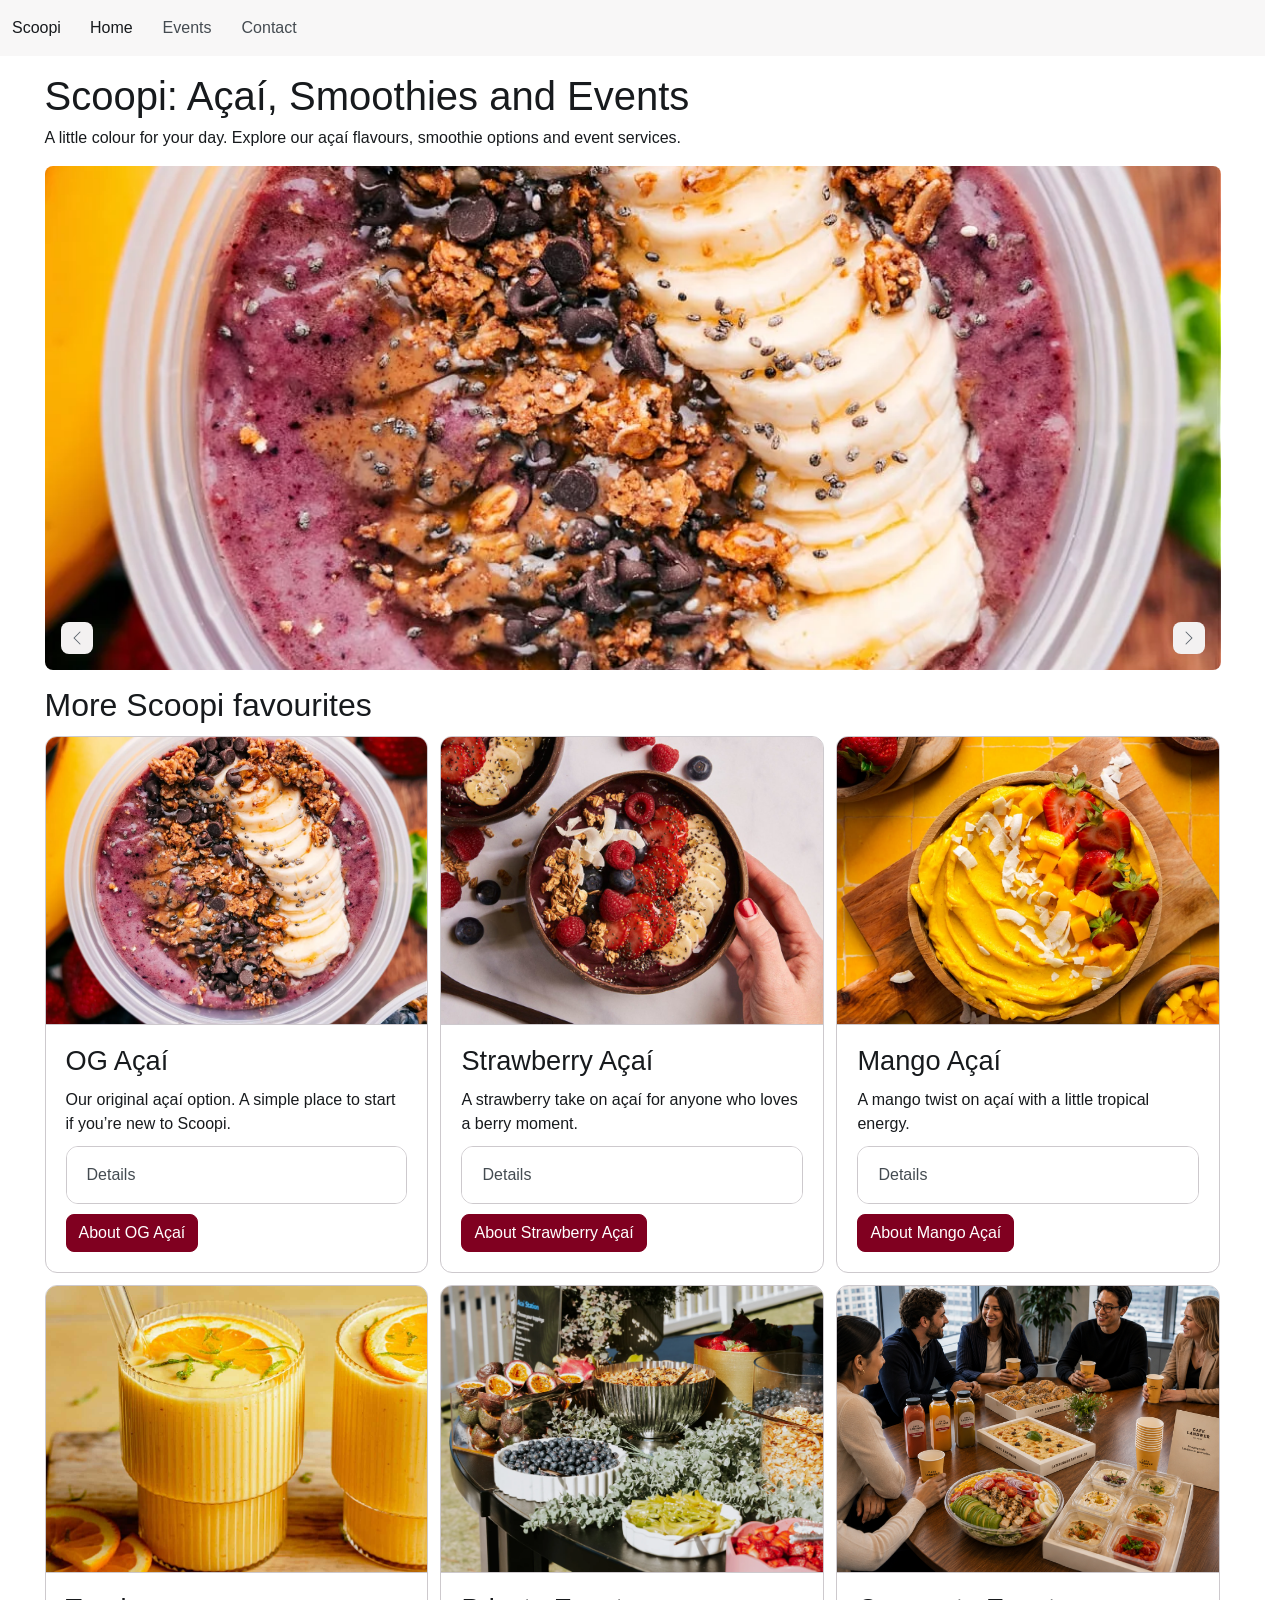
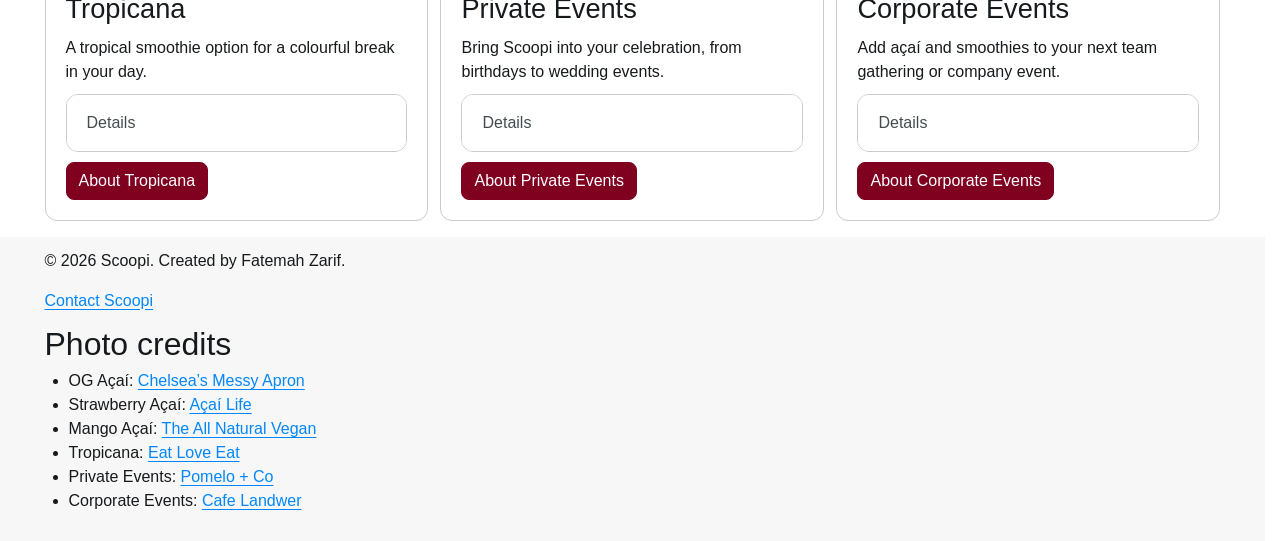
<file: index.html>
<!DOCTYPE html>
<html lang="en" data-bs-theme="light">
<head>
    <meta charset="UTF-8">
    <meta name="viewport" content="width=device-width, initial-scale=1.0">
    <title>Scoopi | Açaí, Smoothies and Events</title>

    <!-- bootstrap first, my colours after -->
    <link rel="stylesheet" href="css/bootstrap.min.css">
    <link rel="stylesheet" href="css/style.css">
</head>
<body>

    <!-- nav -->
    <nav class="navbar md:navbar-expand bg-1 fg-2">
        <div class="container-fluid">
            <a class="navbar-brand" href="index.html">Scoopi</a>

            <button class="btn-icon navbar-toggler" type="button"
                data-bs-toggle="drawer" data-bs-target="#scoopiNav"
                aria-controls="scoopiNav" aria-expanded="false"
                aria-label="Open navigation">
                <span class="navbar-toggler-icon" aria-hidden="true"></span>
            </button>

            <dialog class="drawer drawer-end" tabindex="-1"
                id="scoopiNav" aria-labelledby="scoopiNavLabel">

                <div class="drawer-header">
                    <p class="drawer-title" id="scoopiNavLabel">Menu</p>
                    <button class="btn-close" type="button"
                        data-bs-dismiss="drawer"
                        aria-label="Close navigation"></button>
                </div>

                <div class="drawer-body">
                    <ul class="navbar-nav">
                        <li class="nav-item">
                            <a class="nav-link active" href="index.html"
                                aria-current="page">Home</a>
                        </li>
                        <li class="nav-item">
                            <a class="nav-link" href="#">Events</a>
                        </li>
                        <li class="nav-item">
                            <a class="nav-link" href="contact.html">Contact</a>
                        </li>
                    </ul>
                </div>
            </dialog>
        </div>
    </nav>

    <main class="container py-5">
        <header class="mb-5">
            <h1>Scoopi: Açaí, Smoothies and Events</h1>
            <p>
                A little colour for your day. Explore our açaí flavours,
                smoothie options and event services.
            </p>
        </header>

        <!-- wide photos so the banner doesn't take over -->
        <div id="scoopiCarousel" class="carousel carousel-overlay mb-5">
            <div class="carousel-inner rounded-5">
                <div class="carousel-item active">
                    <img src="images/og-acai.jpg"
                        class="d-block w-100 ratio-21x9 object-fit-cover"
                        alt="Açaí bowl topped with banana, granola and chocolate chips">
                </div>

                <div class="carousel-item">
                    <img src="images/strawberry-acai.jpg"
                        class="d-block w-100 ratio-21x9 object-fit-cover"
                        alt="Açaí bowl topped with strawberries, banana and berries">
                </div>

                <div class="carousel-item">
                    <img src="images/mango-acai.jpg"
                        class="d-block w-100 ratio-21x9 object-fit-cover"
                        alt="Mango bowl topped with mango, strawberries and coconut">
                </div>
            </div>

            <div class="carousel-overlay-controls">
                <button class="btn-icon btn-sm btn-subtle theme-secondary"
                    type="button" data-bs-target="#scoopiCarousel"
                    data-bs-slide="prev">
                    <span class="carousel-icon-prev" aria-hidden="true"></span>
                    <span class="visually-hidden">Previous</span>
                </button>

                <button class="btn-icon btn-sm btn-subtle theme-secondary"
                    type="button" data-bs-target="#scoopiCarousel"
                    data-bs-slide="next">
                    <span class="carousel-icon-next" aria-hidden="true"></span>
                    <span class="visually-hidden">Next</span>
                </button>
            </div>
        </div>

        <section aria-labelledby="menuHeading">
            <h2 class="mb-4" id="menuHeading">More Scoopi favourites</h2>

            <div class="row g-4">

                <!-- og -->
                <div class="col-12 md:col-6 lg:col-4">
                    <article class="card h-100">
                        <img src="images/og-acai.jpg"
                            class="card-img-top w-100 ratio-4x3 object-fit-cover"
                            alt="Açaí bowl topped with banana, granola and chocolate chips">

                        <div class="card-body">
                            <h3 class="card-title">OG Açaí</h3>
                            <p class="card-text">
                                Our original açaí option. A simple place
                                to start if you’re new to Scoopi.
                            </p>

                            <div class="accordion">
                                <details class="accordion-item">
                                    <summary class="accordion-header">Details</summary>
                                    <div class="accordion-body">
                                        <p>
                                            Interested in the original?
                                            Ask us about available toppings
                                            and serving options.
                                        </p>
                                    </div>
                                </details>
                            </div>

                            <button class="btn-solid theme-primary mt-auto"
                                type="button" data-bs-toggle="dialog"
                                data-bs-target="#ogDialog">
                                About OG Açaí
                            </button>

                            <dialog class="dialog" id="ogDialog"
                                aria-labelledby="ogTitle">
                                <div class="dialog-header">
                                    <h4 class="dialog-title" id="ogTitle">OG Açaí</h4>
                                    <button class="btn-close" type="button"
                                        data-bs-dismiss="dialog"
                                        aria-label="Close OG Açaí details"></button>
                                </div>

                                <div class="dialog-body">
                                    <p>
                                        Want OG Açaí at your event?
                                        Send us your date and guest count
                                        through the contact page.
                                    </p>
                                </div>

                                <div class="dialog-footer">
                                    <button class="btn-solid theme-primary"
                                        type="button" data-bs-dismiss="dialog">
                                        Close
                                    </button>
                                </div>
                            </dialog>
                        </div>
                    </article>
                </div>

                <!-- strawberry -->
                <div class="col-12 md:col-6 lg:col-4">
                    <article class="card h-100">
                        <img src="images/strawberry-acai.jpg"
                            class="card-img-top w-100 ratio-4x3 object-fit-cover"
                            alt="Açaí bowl topped with strawberries, banana and berries">

                        <div class="card-body">
                            <h3 class="card-title">Strawberry Açaí</h3>
                            <p class="card-text">
                                A strawberry take on açaí for anyone
                                who loves a berry moment.
                            </p>

                            <div class="accordion">
                                <details class="accordion-item">
                                    <summary class="accordion-header">Details</summary>
                                    <div class="accordion-body">
                                        <p>
                                            Choosing flavours for a group?
                                            Include Strawberry Açaí in your
                                            enquiry and ask about availability.
                                        </p>
                                    </div>
                                </details>
                            </div>

                            <button class="btn-solid theme-primary mt-auto"
                                type="button" data-bs-toggle="dialog"
                                data-bs-target="#strawberryDialog">
                                About Strawberry Açaí
                            </button>

                            <dialog class="dialog" id="strawberryDialog"
                                aria-labelledby="strawberryTitle">
                                <div class="dialog-header">
                                    <h4 class="dialog-title" id="strawberryTitle">
                                        Strawberry Açaí
                                    </h4>
                                    <button class="btn-close" type="button"
                                        data-bs-dismiss="dialog"
                                        aria-label="Close Strawberry Açaí details"></button>
                                </div>

                                <div class="dialog-body">
                                    <p>
                                        Thinking of serving Strawberry Açaí?
                                        Tell us about your event on the
                                        contact page.
                                    </p>
                                </div>

                                <div class="dialog-footer">
                                    <button class="btn-solid theme-primary"
                                        type="button" data-bs-dismiss="dialog">
                                        Close
                                    </button>
                                </div>
                            </dialog>
                        </div>
                    </article>
                </div>

                <!-- mango -->
                <div class="col-12 md:col-6 lg:col-4">
                    <article class="card h-100">
                        <img src="images/mango-acai.jpg"
                            class="card-img-top w-100 ratio-4x3 object-fit-cover"
                            alt="Mango bowl topped with mango, strawberries and coconut">

                        <div class="card-body">
                            <h3 class="card-title">Mango Açaí</h3>
                            <p class="card-text">
                                A mango twist on açaí with a
                                little tropical energy.
                            </p>

                            <div class="accordion">
                                <details class="accordion-item">
                                    <summary class="accordion-header">Details</summary>
                                    <div class="accordion-body">
                                        <p>
                                            Mango Açaí is one of our flavour
                                            options. Contact us to discuss
                                            including it in your event menu.
                                        </p>
                                    </div>
                                </details>
                            </div>

                            <button class="btn-solid theme-primary mt-auto"
                                type="button" data-bs-toggle="dialog"
                                data-bs-target="#mangoDialog">
                                About Mango Açaí
                            </button>

                            <dialog class="dialog" id="mangoDialog"
                                aria-labelledby="mangoTitle">
                                <div class="dialog-header">
                                    <h4 class="dialog-title" id="mangoTitle">Mango Açaí</h4>
                                    <button class="btn-close" type="button"
                                        data-bs-dismiss="dialog"
                                        aria-label="Close Mango Açaí details"></button>
                                </div>

                                <div class="dialog-body">
                                    <p>
                                        Want to add Mango Açaí to your plans?
                                        Mention it in your event enquiry.
                                    </p>
                                </div>

                                <div class="dialog-footer">
                                    <button class="btn-solid theme-primary"
                                        type="button" data-bs-dismiss="dialog">
                                        Close
                                    </button>
                                </div>
                            </dialog>
                        </div>
                    </article>
                </div>

                <!-- tropicana -->
                <div class="col-12 md:col-6 lg:col-4">
                    <article class="card h-100">
                        <img src="images/tropicana.jpg"
                            class="card-img-top w-100 ratio-4x3 object-fit-cover"
                            alt="Tropical smoothie served in a cup">

                        <div class="card-body">
                            <h3 class="card-title">Tropicana</h3>
                            <p class="card-text">
                                A tropical smoothie option for
                                a colourful break in your day.
                            </p>

                            <div class="accordion">
                                <details class="accordion-item">
                                    <summary class="accordion-header">Details</summary>
                                    <div class="accordion-body">
                                        <p>
                                            Prefer smoothies for your event?
                                            Ask us about Tropicana and
                                            available serving sizes.
                                        </p>
                                    </div>
                                </details>
                            </div>

                            <button class="btn-solid theme-primary mt-auto"
                                type="button" data-bs-toggle="dialog"
                                data-bs-target="#tropicanaDialog">
                                About Tropicana
                            </button>

                            <dialog class="dialog" id="tropicanaDialog"
                                aria-labelledby="tropicanaTitle">
                                <div class="dialog-header">
                                    <h4 class="dialog-title" id="tropicanaTitle">
                                        Tropicana
                                    </h4>
                                    <button class="btn-close" type="button"
                                        data-bs-dismiss="dialog"
                                        aria-label="Close Tropicana details"></button>
                                </div>

                                <div class="dialog-body">
                                    <p>
                                        Let us know if you’re interested
                                        in serving Tropicana smoothies.
                                        Use the contact page to share
                                        your event details.
                                    </p>
                                </div>

                                <div class="dialog-footer">
                                    <button class="btn-solid theme-primary"
                                        type="button" data-bs-dismiss="dialog">
                                        Close
                                    </button>
                                </div>
                            </dialog>
                        </div>
                    </article>
                </div>

                <!-- private events -->
                <div class="col-12 md:col-6 lg:col-4">
                    <article class="card h-100">
                        <img src="images/private-events.jpg"
                            class="card-img-top w-100 ratio-4x3 object-fit-cover"
                            alt="Food and drink serving setup for a private event">

                        <div class="card-body">
                            <h3 class="card-title">Private Events</h3>
                            <p class="card-text">
                                Bring Scoopi into your celebration,
                                from birthdays to wedding events.
                            </p>

                            <div class="accordion">
                                <details class="accordion-item">
                                    <summary class="accordion-header">Details</summary>
                                    <div class="accordion-body">
                                        <p>
                                            Share your event date, location
                                            and estimated guest count so we
                                            can discuss the setup.
                                        </p>
                                    </div>
                                </details>
                            </div>

                            <button class="btn-solid theme-primary mt-auto"
                                type="button" data-bs-toggle="dialog"
                                data-bs-target="#privateDialog">
                                About Private Events
                            </button>

                            <dialog class="dialog" id="privateDialog"
                                aria-labelledby="privateTitle">
                                <div class="dialog-header">
                                    <h4 class="dialog-title" id="privateTitle">
                                        Private Events
                                    </h4>
                                    <button class="btn-close" type="button"
                                        data-bs-dismiss="dialog"
                                        aria-label="Close private event details"></button>
                                </div>

                                <div class="dialog-body">
                                    <p>
                                        Planning a celebration? Choose
                                        Private event in the contact form
                                        and tell us what you have in mind.
                                    </p>
                                </div>

                                <div class="dialog-footer">
                                    <button class="btn-solid theme-primary"
                                        type="button" data-bs-dismiss="dialog">
                                        Close
                                    </button>
                                </div>
                            </dialog>
                        </div>
                    </article>
                </div>

                <!-- corporate events -->
                <div class="col-12 md:col-6 lg:col-4">
                    <article class="card h-100">
                        <img src="images/corporate-events.jpg"
                            class="card-img-top w-100 ratio-4x3 object-fit-cover"
                            alt="Food and drink serving setup for a corporate event">

                        <div class="card-body">
                            <h3 class="card-title">Corporate Events</h3>
                            <p class="card-text">
                                Add açaí and smoothies to your next
                                team gathering or company event.
                            </p>

                            <div class="accordion">
                                <details class="accordion-item">
                                    <summary class="accordion-header">Details</summary>
                                    <div class="accordion-body">
                                        <p>
                                            Tell us about the venue, timing
                                            and number of attendees when
                                            enquiring about a corporate event.
                                        </p>
                                    </div>
                                </details>
                            </div>

                            <button class="btn-solid theme-primary mt-auto"
                                type="button" data-bs-toggle="dialog"
                                data-bs-target="#corporateDialog">
                                About Corporate Events
                            </button>

                            <dialog class="dialog" id="corporateDialog"
                                aria-labelledby="corporateTitle">
                                <div class="dialog-header">
                                    <h4 class="dialog-title" id="corporateTitle">
                                        Corporate Events
                                    </h4>
                                    <button class="btn-close" type="button"
                                        data-bs-dismiss="dialog"
                                        aria-label="Close corporate event details"></button>
                                </div>

                                <div class="dialog-body">
                                    <p>
                                        Organising something for your team?
                                        Choose Corporate event on the
                                        contact page and share the details.
                                    </p>
                                </div>

                                <div class="dialog-footer">
                                    <button class="btn-solid theme-primary"
                                        type="button" data-bs-dismiss="dialog">
                                        Close
                                    </button>
                                </div>
                            </dialog>
                        </div>
                    </article>
                </div>

            </div>
        </section>
    </main>

    <footer class="bg-1 py-4">
        <div class="container">
            <p>&copy; 2026 Scoopi. Created by Fatemah Zarif.</p>
            <a href="contact.html">Contact Scoopi</a>

            <!-- photo credits -->
            <h2 class="mt-4">Photo credits</h2>
            <ul>
                <li>
                    OG Açaí:
                    <a href="https://www.chelseasmessyapron.com/acai-bowl/">
                        Chelsea’s Messy Apron
                    </a>
                </li>
                <li>
                    Strawberry Açaí:
                    <a href="https://acailife.com/recipes/easy-as-acai-bowl/">
                        Açaí Life
                    </a>
                </li>
                <li>
                    Mango Açaí:
                    <a href="https://theallnaturalvegan.com/thick-and-creamy-mango-smoothie-bowl/">
                        The All Natural Vegan
                    </a>
                </li>
                <li>
                    Tropicana:
                    <a href="https://www.eatloveeats.com/blood-orange-mango-smoothie/">
                        Eat Love Eat
                    </a>
                </li>
                <li>
                    Private Events:
                    <a href="https://pomeloandco.com.au/products/acai-cart">
                        Pomelo + Co
                    </a>
                </li>
                <li>
                    Corporate Events:
                    <a href="https://www.landwer.ca/blog/office-catering-guide">
                        Cafe Landwer
                    </a>
                </li>
            </ul>
        </div>
    </footer>

    <!-- makes the buttons work -->
    <script type="module" src="js/bootstrap.bundle.min.js"></script>
</body>
</html>
</file>
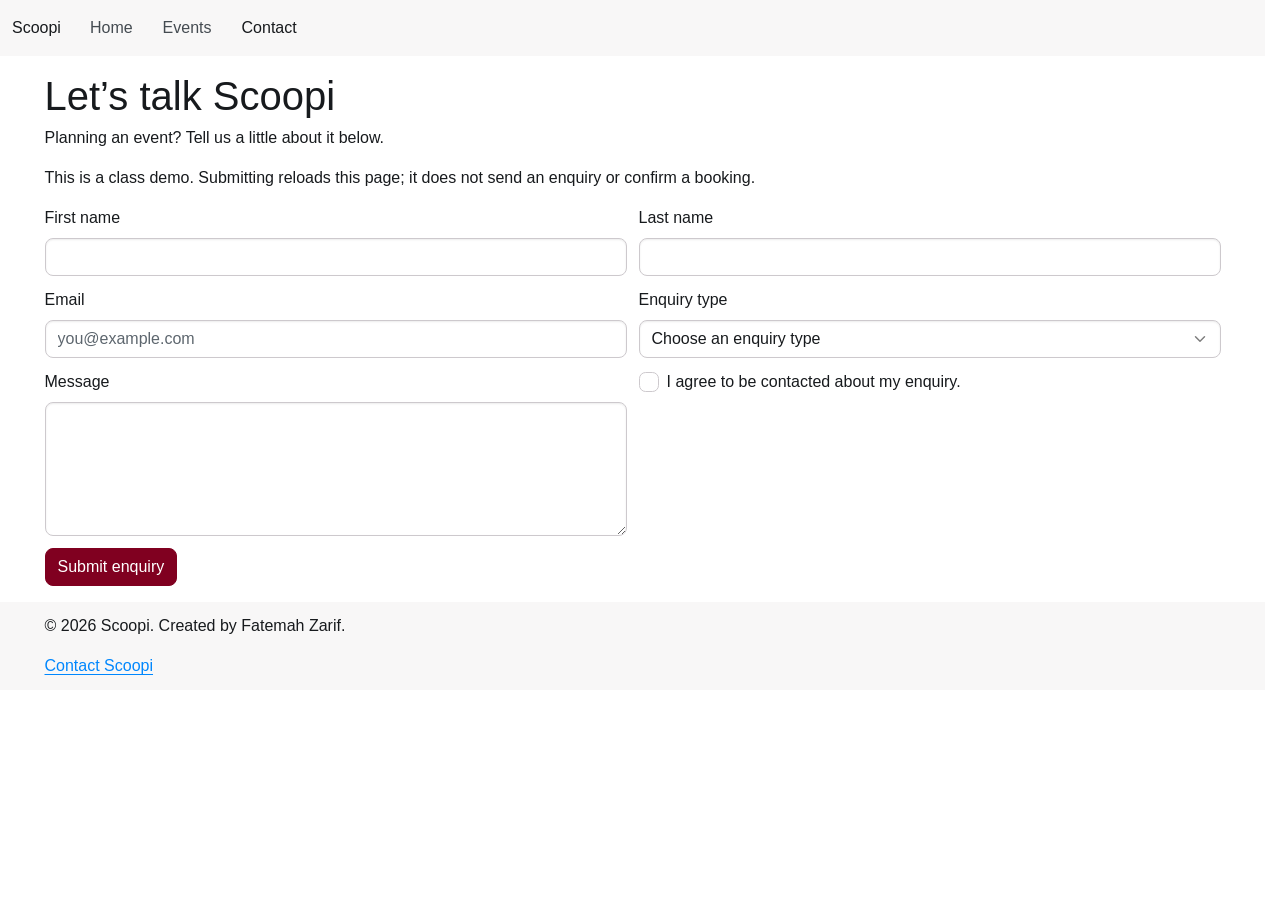
<file: contact.html>
<!DOCTYPE html>
<html lang="en" data-bs-theme="light">
<head>
    <meta charset="UTF-8">
    <meta name="viewport" content="width=device-width, initial-scale=1.0">
    <title>Contact Scoopi | Event Enquiries</title>

    <!-- bootstrap first, my colours after -->
    <link rel="stylesheet" href="css/bootstrap.min.css">
    <link rel="stylesheet" href="css/style.css">
</head>
<body>

    <!-- same nav, contact is active -->
    <nav class="navbar md:navbar-expand bg-1 fg-2">
        <div class="container-fluid">
            <a class="navbar-brand" href="index.html">Scoopi</a>

            <button class="btn-icon navbar-toggler" type="button"
                data-bs-toggle="drawer" data-bs-target="#scoopiNav"
                aria-controls="scoopiNav" aria-expanded="false"
                aria-label="Open navigation">
                <span class="navbar-toggler-icon" aria-hidden="true"></span>
            </button>

            <dialog class="drawer drawer-end" tabindex="-1"
                id="scoopiNav" aria-labelledby="scoopiNavLabel">
                <div class="drawer-header">
                    <p class="drawer-title" id="scoopiNavLabel">Menu</p>
                    <button class="btn-close" type="button"
                        data-bs-dismiss="drawer"
                        aria-label="Close navigation"></button>
                </div>

                <div class="drawer-body">
                    <ul class="navbar-nav">
                        <li class="nav-item">
                            <a class="nav-link" href="index.html">Home</a>
                        </li>
                        <li class="nav-item">
                            <a class="nav-link" href="#">Events</a>
                        </li>
                        <li class="nav-item">
                            <a class="nav-link active" href="contact.html"
                                aria-current="page">Contact</a>
                        </li>
                    </ul>
                </div>
            </dialog>
        </div>
    </nav>

    <main class="container py-5">
        <header class="mb-5">
            <h1>Let’s talk Scoopi</h1>
            <p>
                Planning an event? Tell us a little about it below.
            </p>
            <p id="formNote">
                This is a class demo. Submitting reloads this page;
                it does not send an enquiry or confirm a booking.
            </p>
        </header>

        <!-- two per row on wider screens -->
        <form action="contact.html" method="get"
            aria-describedby="formNote">

            <div class="row g-4">
                <div class="col-12 md:col-6">
                    <div class="form-field">
                        <label class="form-label" for="firstName">
                            First name
                        </label>
                        <input class="form-control" type="text"
                            id="firstName" name="firstName" required>
                    </div>
                </div>

                <div class="col-12 md:col-6">
                    <div class="form-field">
                        <label class="form-label" for="lastName">
                            Last name
                        </label>
                        <input class="form-control" type="text"
                            id="lastName" name="lastName" required>
                    </div>
                </div>

                <div class="col-12 md:col-6">
                    <div class="form-field">
                        <label class="form-label" for="email">
                            Email
                        </label>
                        <input class="form-control" type="email"
                            id="email" name="email"
                            placeholder="you@example.com" required>
                    </div>
                </div>

                <div class="col-12 md:col-6">
                    <div class="form-field">
                        <label class="form-label" for="enquiryType">
                            Enquiry type
                        </label>
                        <select class="form-control" id="enquiryType"
                            name="enquiryType" required>
                            <option value="">Choose an enquiry type</option>
                            <option value="private">Private event</option>
                            <option value="corporate">Corporate event</option>
                            <option value="menu">Menu question</option>
                        </select>
                    </div>
                </div>

                <div class="col-12 md:col-6">
                    <div class="form-field">
                        <label class="form-label" for="message">
                            Message
                        </label>
                        <textarea class="form-control" id="message"
                            name="message" rows="5" required></textarea>
                    </div>
                </div>

                <div class="col-12 md:col-6">
                    <div class="form-field">
                        <input class="check" type="checkbox"
                            id="consent" name="consent" value="yes" required>
                        <label for="consent">
                            I agree to be contacted about my enquiry.
                        </label>
                    </div>
                </div>
            </div>

            <button class="btn-solid theme-primary mt-4" type="submit">
                Submit enquiry
            </button>
        </form>
    </main>

    <footer class="bg-1 py-4">
        <div class="container">
            <p>&copy; 2026 Scoopi. Created by Fatemah Zarif.</p>
            <a href="contact.html">Contact Scoopi</a>
        </div>
    </footer>

    <!-- same script on both pages -->
    <script type="module" src="js/bootstrap.bundle.min.js"></script>
</body>
</html>
</file>
<file: css/style.css>
/* scoopi colours */
:root {
    --bs-primary-bg: #800020;
    --bs-primary-fg: #800020;
    --bs-primary-fg-emphasis: #600018;
    --bs-primary-border: #800020;
    --bs-primary-focus-ring: #800020;
    --bs-primary-contrast: #ffffff;
}

/* burgundy buttons */
.btn-solid.theme-primary {
    --bs-theme-bg: #800020;
    --bs-theme-border: #800020;
    --bs-theme-contrast: #ffffff;
}
</file>
